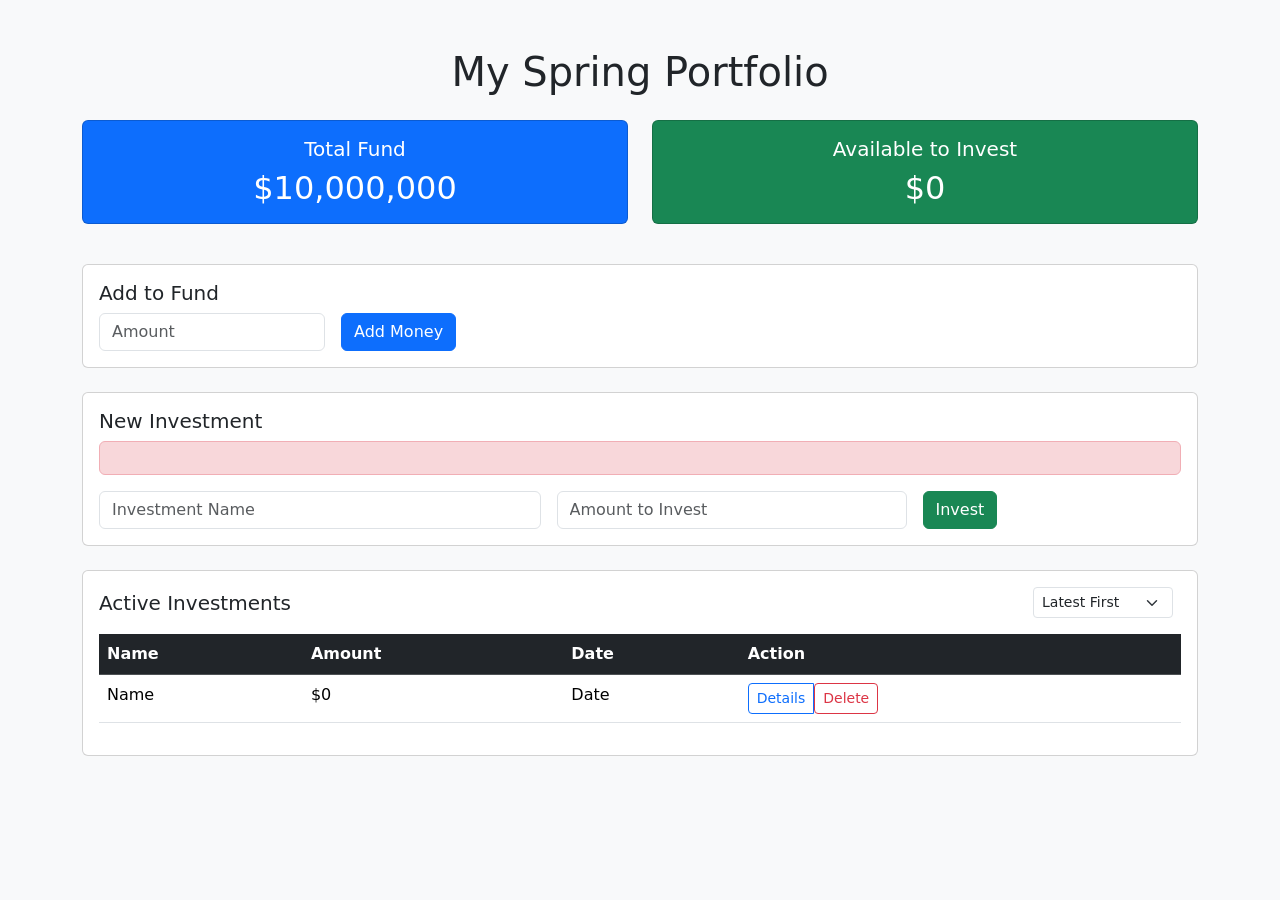
<file: src/main/resources/templates/index.html>
<!DOCTYPE html>
<html xmlns:th="http://www.thymeleaf.org">
<head>
    <meta charset="UTF-8">
    <title>Investment Portfolio</title>
    <link href="https://cdn.jsdelivr.net/npm/bootstrap@5.3.0/dist/css/bootstrap.min.css" rel="stylesheet">
</head>
<body class="bg-light">
<div class="container py-5">
    <h1 class="mb-4 text-center">My Spring Portfolio</h1>

    <div class="row mb-4">
        <div class="col-md-6">
            <div class="card text-white bg-primary mb-3">
                <div class="card-body text-center">
                    <h5 class="card-title">Total Fund</h5>
                    <h2 class="card-text" th:text="${#numbers.formatCurrency(totalFund)}">$10,000,000</h2>
                </div>
            </div>
        </div>
        <div class="col-md-6">
            <div class="card text-white bg-success mb-3">
                <div class="card-body text-center">
                    <h5 class="card-title">Available to Invest</h5>
                    <h2 class="card-text" th:text="${#numbers.formatCurrency(availableFund)}">$0</h2>
                </div>
            </div>
        </div>
    </div>

    <div class="card mb-4">
        <div class="card-body">
            <h5 class="card-title">Add to Fund</h5>
            <form action="/fund/add" method="post" class="row g-3">
                <div class="col-auto">
                    <input type="number" step="0.01" name="amount" class="form-control" placeholder="Amount" required>
                </div>
                <div class="col-auto">
                    <button type="submit" class="btn btn-primary">Add Money</button>
                </div>
            </form>
        </div>
    </div>

    <div class="card mb-4">
        <div class="card-body">
            <h5 class="card-title">New Investment</h5>
            <div th:if="${error}" class="alert alert-danger" th:text="${error}"></div>
            <form action="/investments" method="post" class="row g-3">
                <div class="col-md-5">
                    <input type="text" name="name" class="form-control" placeholder="Investment Name" required>
                </div>
                <div class="col-md-4">
                    <input type="number" step="0.01" name="amount" class="form-control" placeholder="Amount to Invest" required>
                </div>
                <div class="col-auto">
                    <button type="submit" class="btn btn-success">Invest</button>
                </div>
            </form>
        </div>
    </div>

    <div class="card">
        <div class="card-body">
            <div class="d-flex justify-content-between align-items-center mb-3">
                <h5 class="card-title mb-0">Active Investments</h5>
                <form action="/" method="get" class="d-flex">
                    <select name="sort" class="form-select form-select-sm me-2" onchange="this.form.submit()">
                        <option value="date" th:selected="${param.sort == null or param.sort[0] == 'date'}">Latest First</option>
                        <option value="name" th:selected="${param.sort != null and param.sort[0] == 'name'}">Alphabetical</option>
                        <option value="amountAsc" th:selected="${param.sort != null and param.sort[0] == 'amountAsc'}">Amount Asc</option>
                        <option value="amountDesc" th:selected="${param.sort != null and param.sort[0] == 'amountDesc'}">Amount Desc</option>
                    </select>
                </form>
            </div>
            <div class="table-responsive">
                <table class="table table-hover">
                    <thead class="table-dark">
                    <tr>
                        <th>Name</th>
                        <th>Amount</th>
                        <th>Date</th>
                        <th>Action</th>
                    </tr>
                    </thead>
                    <tbody>
                    <tr th:each="inv : ${investments}">
                        <td th:text="${inv.name}">Name</td>
                        <td th:text="${#numbers.formatCurrency(inv.amount)}">$0</td>
                        <td th:text="${#temporals.format(inv.createdAt, 'dd-MM-yyyy HH:mm')}">Date</td>
                        <td>
                            <div class="btn-group">
                                <a th:href="@{/investments/{id}(id=${inv.id})}" class="btn btn-sm btn-outline-primary">Details</a>
                                <form th:action="@{/investments/{id}/delete(id=${inv.id})}" th:method="delete" style="display: inline;" onsubmit="return confirm('Are you sure?')">
                                    <button type="submit" class="btn btn-sm btn-outline-danger">Delete</button>
                                </form>
                            </div>
                        </td>
                    </tr>
                    </tbody>
                </table>
            </div>
        </div>
    </div>
</div>
</body>
</html>
</file>
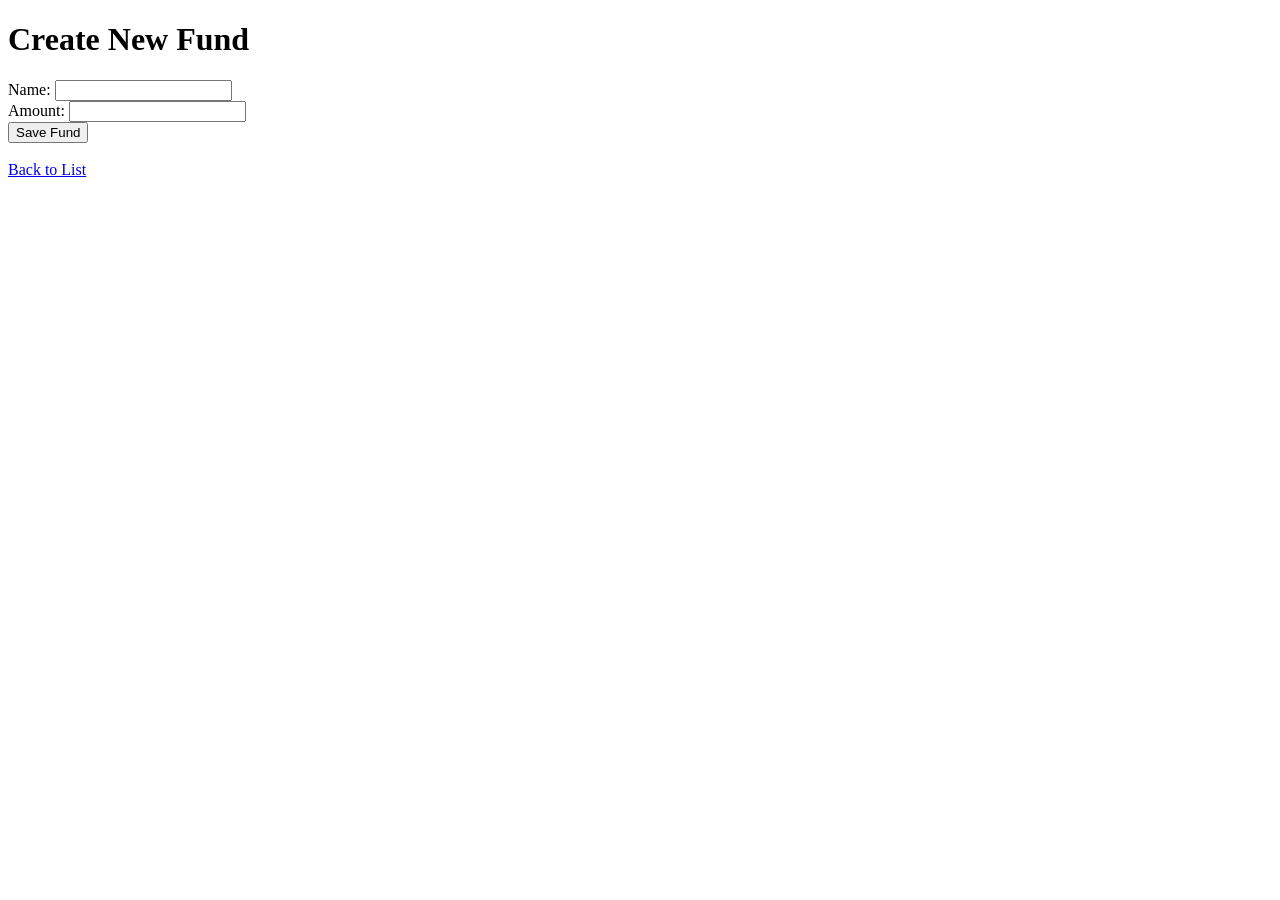
<file: src/main/resources/templates/create_fund.html>
<!DOCTYPE html>
<html lang="en" xmlns:th="http://www.thymeleaf.org">
<head>
    <meta charset="UTF-8">
    <title>Create New Fund</title>
    <link rel="stylesheet" th:href="@{/css/create_fund.css}">
</head>
<body>
    <div class="form-container">
        <h1>Create New Fund</h1>
        <form action="/funds" th:object="${investment}" method="post">
            <div class="form-group">
                <label for="name">Name:</label>
                <input type="text" id="name" th:field="*{name}" required>
            </div>
            <div class="form-group">
                <label for="amount">Amount:</label>
                <input type="number" step="0.01" id="amount" th:field="*{amount}" required>
            </div>
            <button type="submit">Save Fund</button>
        </form>
        <br>
        <a href="/funds">Back to List</a>
    </div>
</body>
</html>
</file>
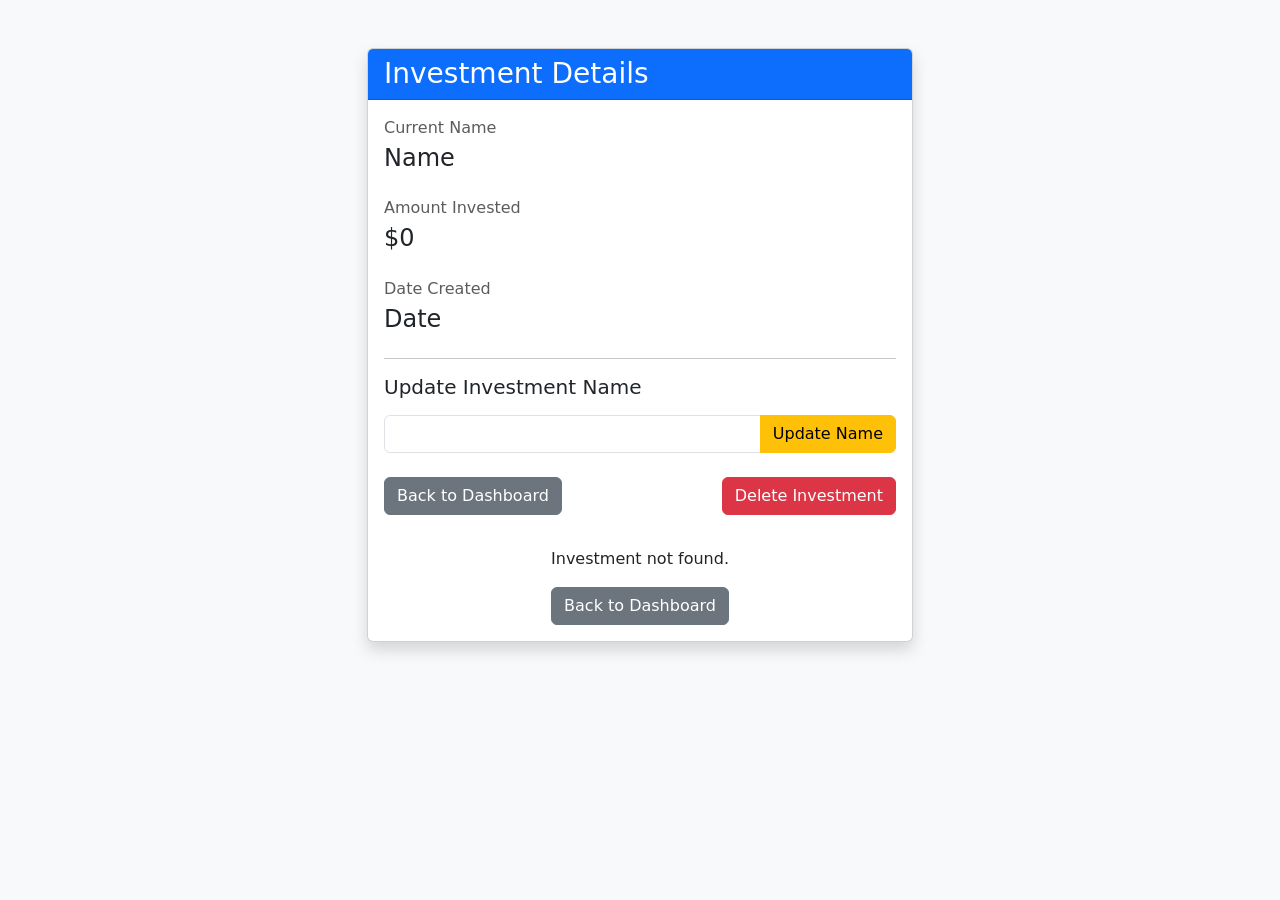
<file: src/main/resources/templates/detail.html>
<!DOCTYPE html>
<html xmlns:th="http://www.thymeleaf.org">
<head>
    <meta charset="UTF-8">
    <title>Investment Detail</title>
    <link href="https://cdn.jsdelivr.net/npm/bootstrap@5.3.0/dist/css/bootstrap.min.css" rel="stylesheet">
</head>
<body class="bg-light">
<div class="container py-5">
    <div class="row justify-content-center">
        <div class="col-md-6">
            <div class="card shadow">
                <div class="card-header bg-primary text-white">
                    <h3 class="mb-0">Investment Details</h3>
                </div>
                <div class="card-body" th:if="${investment}">
                    <div class="mb-4">
                        <p class="text-muted mb-1">Current Name</p>
                        <h4 th:text="${investment.name}">Name</h4>
                    </div>
                    <div class="mb-4">
                        <p class="text-muted mb-1">Amount Invested</p>
                        <h4 th:text="${#numbers.formatCurrency(investment.amount)}">$0</h4>
                    </div>
                    <div class="mb-4">
                        <p class="text-muted mb-1">Date Created</p>
                        <h4 th:text="${#temporals.format(investment.createdAt, 'dd-MM-yyyy HH:mm')}">Date</h4>
                    </div>

                    <hr>

                    <h5 class="mb-3">Update Investment Name</h5>
                    <form th:action="@{/investments/{id}/update-name(id=${investment.id})}" method="post">
                        <div class="input-group">
                            <input type="text" name="newName" class="form-control" th:value="${investment.name}" required>
                            <button class="btn btn-warning" type="submit">Update Name</button>
                        </div>
                    </form>

                    <div class="mt-4 d-flex justify-content-between">
                        <a href="/" class="btn btn-secondary">Back to Dashboard</a>
                        <form th:action="@{/investments/{id}/delete(id=${investment.id})}" method="post" onsubmit="return confirm('You sure that want to delete?')">
                            <button type="submit" class="btn btn-danger">Delete Investment</button>
                        </form>
                    </div>
                </div>
                <div class="card-body text-center" th:unless="${investment}">
                    <p>Investment not found.</p>
                    <a href="/" class="btn btn-secondary">Back to Dashboard</a>
                </div>
            </div>
        </div>
    </div>
</div>
</body>
</html>
</file>
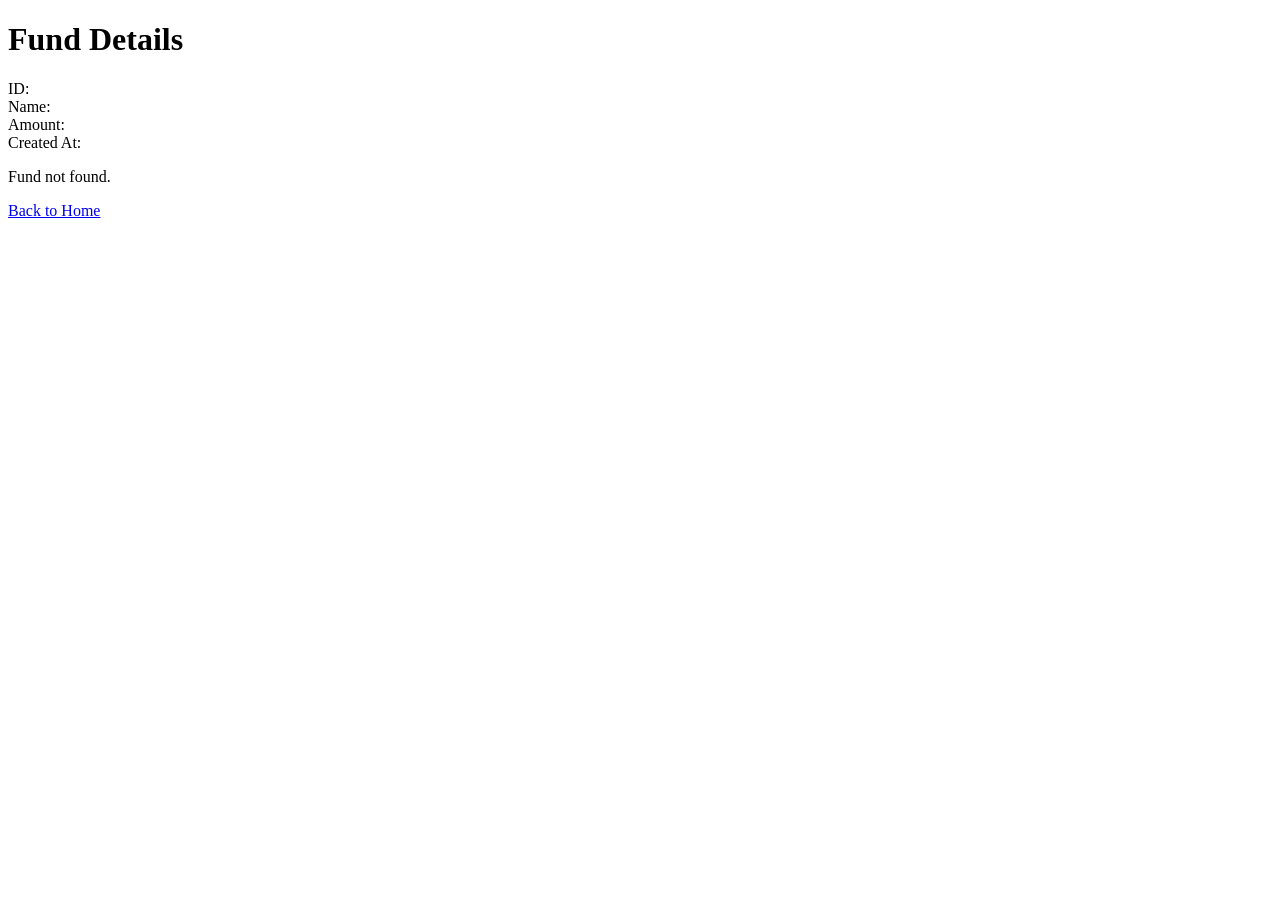
<file: src/main/resources/templates/fund.html>
<!DOCTYPE html>
<html lang="en" xmlns:th="http://www.thymeleaf.org">
<head>
    <meta charset="UTF-8">
    <title>Fund Details</title>
    <link rel="stylesheet" th:href="@{/css/fund.css}">
</head>
<body>
    <div class="container">
        <h1>Fund Details</h1>
        <div th:if="${fund != null}">
            <div class="field">
                <span class="label">ID:</span>
                <span th:text="${fund.id}"></span>
            </div>
            <div class="field">
                <span class="label">Name:</span>
                <span th:text="${fund.name}"></span>
            </div>
            <div class="field">
                <span class="label">Amount:</span>
                <span th:text="${fund.amount}"></span>
            </div>
            <div class="field">
                <span class="label">Created At:</span>
                <span th:text="${#temporals.format(fund.createdAt, 'yyyy-MM-dd HH:mm:ss')}"></span>
            </div>
        </div>
        <div th:if="${fund == null}">
            <p>Fund not found.</p>
        </div>
        <a href="/home">Back to Home</a>
    </div>
</body>
</html>
</file>
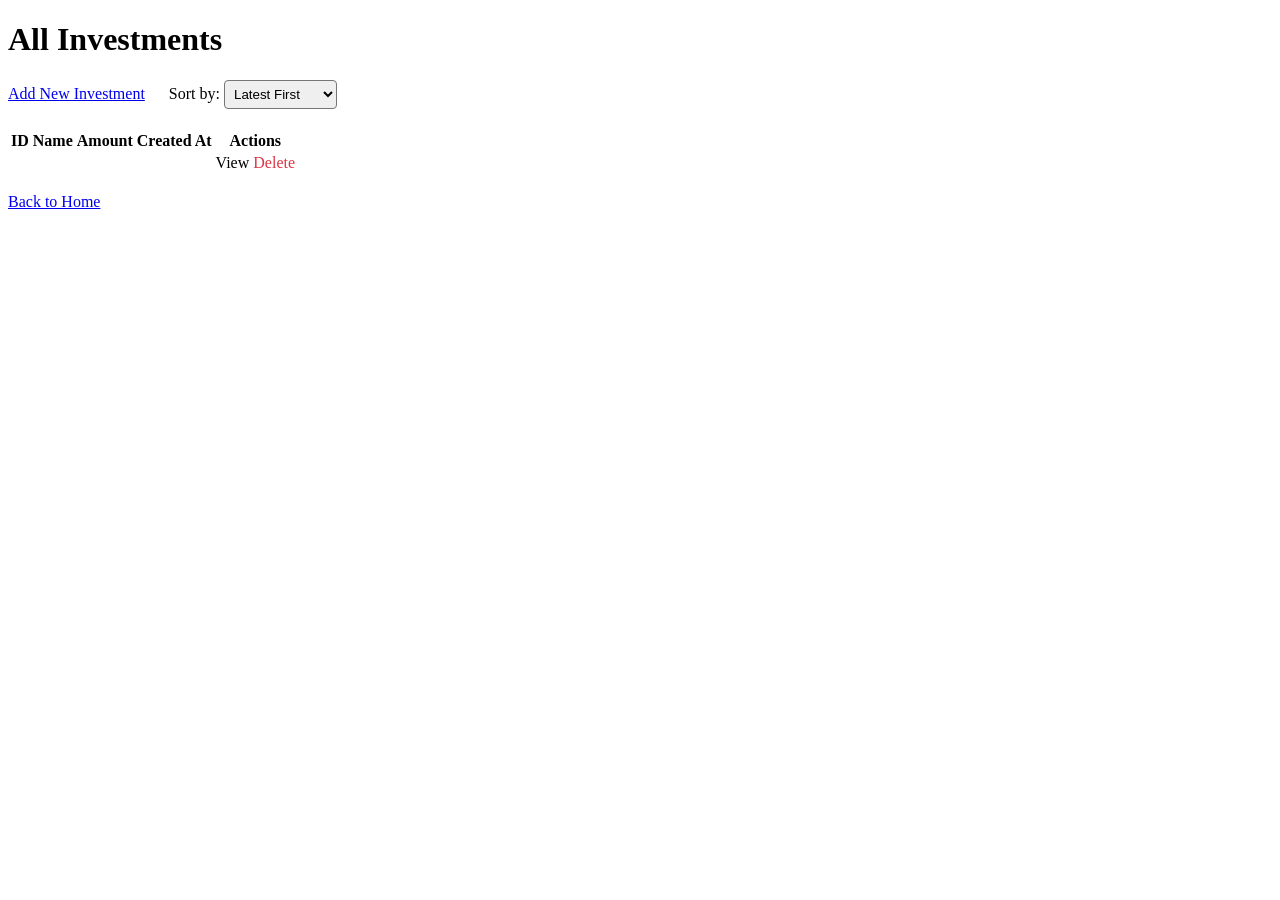
<file: src/main/resources/templates/investments.html>
<!DOCTYPE html>
<html lang="en" xmlns:th="http://www.thymeleaf.org">
<head>
    <meta charset="UTF-8">
    <title>All Investments</title>
    <link rel="stylesheet" th:href="@{/css/investments.css}">
</head>
<body>
<h1>All Investments</h1>
<div style="margin-bottom: 20px;">
    <a href="/funds/new" class="btn-new">Add New Investment</a>
    <form action="/funds" method="get" style="display: inline-block; margin-left: 20px;">
        <label for="sort">Sort by:</label>
        <select name="sort" id="sort" onchange="this.form.submit()" style="padding: 5px; border-radius: 4px;">
            <option value="date" th:selected="${param.sort == null or param.sort[0] == 'date'}">Latest First</option>
            <option value="name" th:selected="${param.sort != null and param.sort[0] == 'name'}">Alphabetical</option>
            <option value="amountAsc" th:selected="${param.sort != null and param.sort[0] == 'amountAsc'}">Amount Asc</option>
            <option value="amountDesc" th:selected="${param.sort != null and param.sort[0] == 'amountDesc'}">Amount Desc</option>
        </select>
    </form>
</div>
<table>
    <thead>
    <tr>
        <th>ID</th>
        <th>Name</th>
        <th>Amount</th>
        <th>Created At</th>
        <th>Actions</th>
    </tr>
    </thead>
    <tbody>
    <tr th:each="fund : ${funds}">
        <td th:text="${fund.id}"></td>
        <td th:text="${fund.name}"></td>
        <td th:text="${fund.amount}"></td>
        <td th:text="${#temporals.format(fund.createdAt, 'yyyy-MM-dd HH:mm:ss')}"></td>
        <td class="actions">
            <a th:href="@{/investments/{id}/delete(id=${fund.id})}">View</a>
            <form th:action="@{/fund/{id}/delete(id=${fund.id})}" th:method="delete" style="display: inline;" onsubmit="return confirm('Are you sure?')">
                <button type="submit" style="background:none; border:none; color:#dc3545; cursor:pointer; padding:0; font-family:inherit; font-size:inherit;">Delete</button>
            </form>
        </td>
    </tr>
    </tbody>
</table>
<br>
<a href="/home">Back to Home</a>
</body>
</html>
</file>
